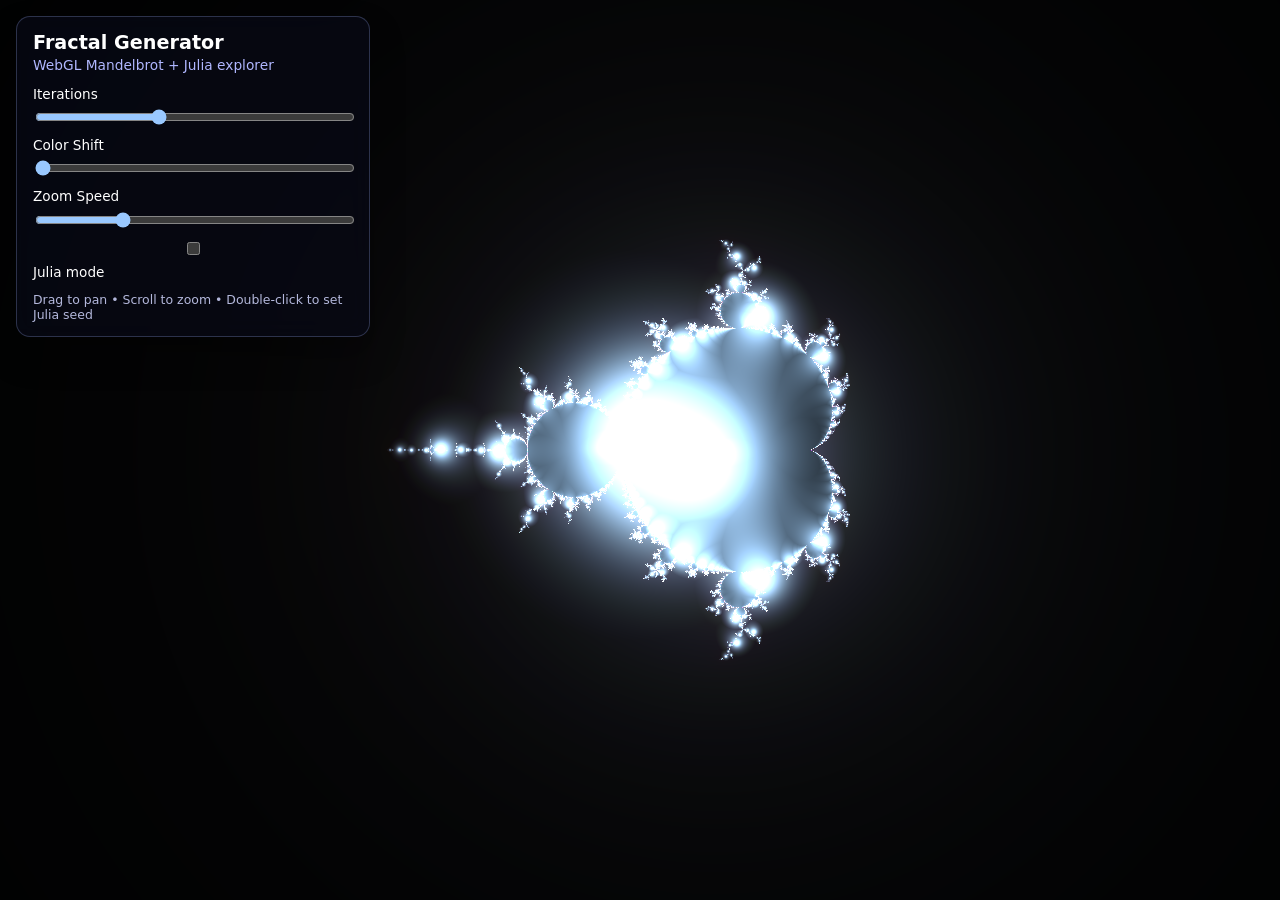
<file: index.html>
<!doctype html>
<html lang="en">
<head>
  <meta charset="UTF-8" />
  <meta name="viewport" content="width=device-width, initial-scale=1.0" />
  <title>Fractal Generator — WebGL Masterpiece</title>
  <link rel="stylesheet" href="webgl/style.css" />
</head>
<body>
  <canvas id="glCanvas"></canvas>
  <aside class="hud">
    <h1>Fractal Generator</h1>
    <p>WebGL Mandelbrot + Julia explorer</p>
    <label>Iterations <input id="iterations" type="range" min="64" max="2000" value="800" /></label>
    <label>Color Shift <input id="shift" type="range" min="0" max="6.283" step="0.001" value="0" /></label>
    <label>Zoom Speed <input id="zoomSpeed" type="range" min="0.02" max="0.4" step="0.01" value="0.12" /></label>
    <label><input id="juliaToggle" type="checkbox" /> Julia mode</label>
    <div class="tips">Drag to pan • Scroll to zoom • Double-click to set Julia seed</div>
  </aside>
  <script type="module" src="webgl/main.js"></script>
</body>
</html>
</file>
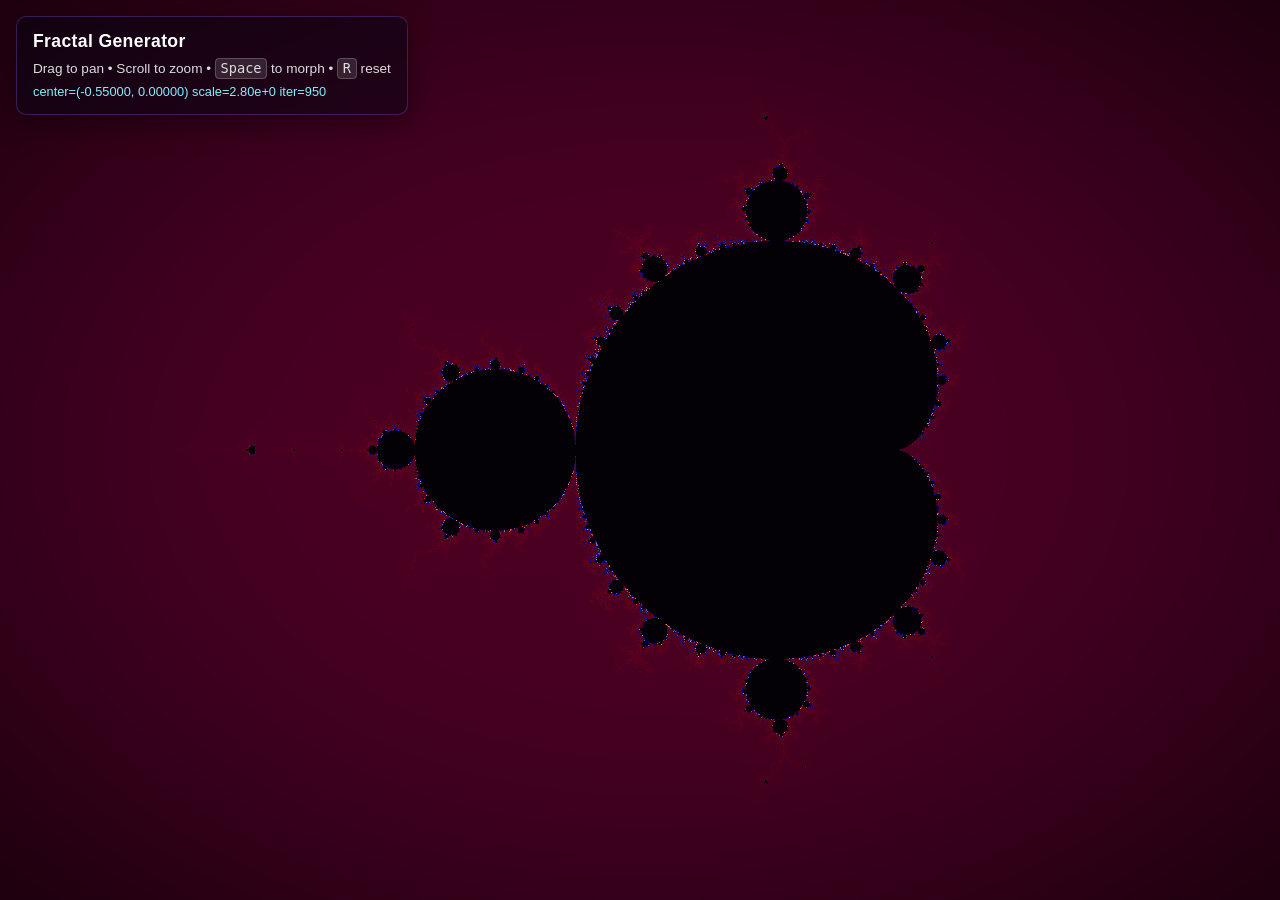
<file: FractalGenerator.UI/index.html>
<!doctype html>
<html lang="en">
<head>
  <meta charset="UTF-8" />
  <meta name="viewport" content="width=device-width, initial-scale=1.0" />
  <title>Fractal Generator — WebGL Masterpiece</title>
  <link rel="stylesheet" href="styles.css" />
</head>
<body>
  <canvas id="fractal"></canvas>

  <section class="hud">
    <h1>Fractal Generator</h1>
    <p>Drag to pan • Scroll to zoom • <kbd>Space</kbd> to morph • <kbd>R</kbd> reset</p>
    <div class="stats" id="stats"></div>
  </section>

  <script type="module" src="webgl-masterpiece.js"></script>
</body>
</html>
</file>
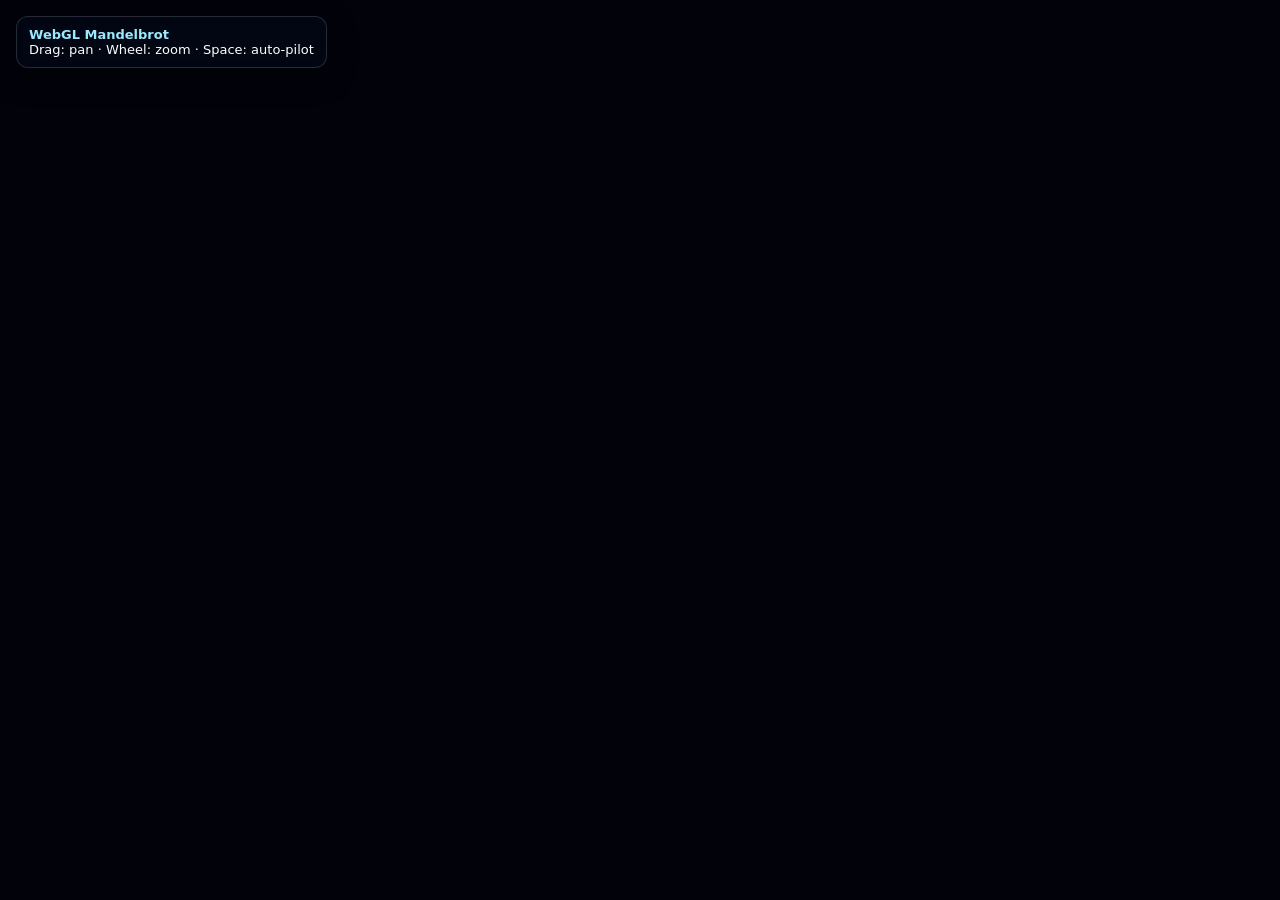
<file: webgl-masterpiece.html>
<!doctype html>
<html lang="en">
<head>
  <meta charset="UTF-8" />
  <meta name="viewport" content="width=device-width, initial-scale=1.0" />
  <title>FractalGenerator — WebGL Masterpiece</title>
  <style>
    :root { color-scheme: dark; }
    html, body { margin:0; height:100%; background:#02030a; font-family: Inter, system-ui, sans-serif; }
    canvas { width:100%; height:100%; display:block; }
    .hud {
      position: fixed; top: 16px; left: 16px; z-index: 2;
      background: rgba(3, 8, 24, .65); border: 1px solid rgba(255,255,255,.15);
      border-radius: 12px; padding: 10px 12px; backdrop-filter: blur(8px);
      box-shadow: 0 8px 30px rgba(0,0,0,.35); font-size: 13px;
    }
    .hud b { color: #9be9ff; }
  </style>
</head>
<body>
  <div class="hud"><b>WebGL Mandelbrot</b><br/>Drag: pan · Wheel: zoom · Space: auto-pilot</div>
  <canvas id="gl"></canvas>
  <script>
    const canvas = document.getElementById('gl');
    const gl = canvas.getContext('webgl');
    if (!gl) throw new Error('WebGL unavailable');

    const vs = `attribute vec2 aPos; void main(){ gl_Position = vec4(aPos,0.0,1.0);} `;
    const fs = `
      precision highp float;
      uniform vec2 uRes; uniform float uTime; uniform vec2 uCenter; uniform float uZoom;
      vec3 palette(float t){
        return 0.5 + 0.5*cos(6.28318*(vec3(0.08,0.27,0.53)*t + vec3(0.0,0.15,0.32)));
      }
      void main(){
        vec2 uv = (gl_FragCoord.xy - 0.5*uRes)/uRes.y;
        float zoom = exp(uZoom);
        vec2 c = uCenter + uv / zoom;
        vec2 z = vec2(0.0);
        float m2 = 0.0;
        float it = 0.0;
        const float maxIt = 420.0;
        for(float i=0.0;i<420.0;i++){
          z = vec2(z.x*z.x - z.y*z.y, 2.0*z.x*z.y) + c;
          m2 = dot(z,z);
          if(m2 > 256.0){ it = i; break; }
          it = maxIt;
        }
        float smooth = it - log2(max(1.0, log2(m2))) + 4.0;
        float t = smooth/maxIt;
        vec3 col = (it>=maxIt) ? vec3(0.0) : palette(t + 0.03*sin(uTime*0.6));
        col *= 1.0 - 0.25*length(uv);
        gl_FragColor = vec4(pow(col, vec3(0.9)), 1.0);
      }
    `;
    function shader(type, src){ const s=gl.createShader(type); gl.shaderSource(s,src); gl.compileShader(s); if(!gl.getShaderParameter(s,gl.COMPILE_STATUS)) throw gl.getShaderInfoLog(s); return s; }
    const p=gl.createProgram(); gl.attachShader(p, shader(gl.VERTEX_SHADER,vs)); gl.attachShader(p, shader(gl.FRAGMENT_SHADER,fs)); gl.linkProgram(p); if(!gl.getProgramParameter(p,gl.LINK_STATUS)) throw gl.getProgramInfoLog(p); gl.useProgram(p);

    const buf=gl.createBuffer(); gl.bindBuffer(gl.ARRAY_BUFFER,buf);
    gl.bufferData(gl.ARRAY_BUFFER, new Float32Array([-1,-1, 3,-1, -1,3]), gl.STATIC_DRAW);
    const aPos=gl.getAttribLocation(p,'aPos'); gl.enableVertexAttribArray(aPos); gl.vertexAttribPointer(aPos,2,gl.FLOAT,false,0,0);

    const uRes=gl.getUniformLocation(p,'uRes'), uTime=gl.getUniformLocation(p,'uTime'), uCenter=gl.getUniformLocation(p,'uCenter'), uZoom=gl.getUniformLocation(p,'uZoom');
    let center=[-0.743643887037151, 0.13182590420533], zoom=7.0, dragging=false, last=[0,0], auto=true;

    function resize(){ const dpr=Math.min(devicePixelRatio||1,2); canvas.width=innerWidth*dpr; canvas.height=innerHeight*dpr; gl.viewport(0,0,canvas.width,canvas.height);} addEventListener('resize',resize); resize();
    canvas.addEventListener('mousedown',e=>{dragging=true;auto=false;last=[e.clientX,e.clientY];});
    addEventListener('mouseup',()=>dragging=false);
    addEventListener('mousemove',e=>{ if(!dragging) return; const dx=e.clientX-last[0], dy=e.clientY-last[1]; last=[e.clientX,e.clientY]; const s=Math.exp(-zoom); center[0]-=dx/canvas.height*s; center[1]+=dy/canvas.height*s;});
    canvas.addEventListener('wheel',e=>{ e.preventDefault(); auto=false; zoom += -Math.sign(e.deltaY)*0.12; }, {passive:false});
    addEventListener('keydown',e=>{ if(e.code==='Space') auto=!auto; });

    const start=performance.now();
    (function frame(now){
      const t=(now-start)/1000;
      if(auto){ zoom += 0.0035; center[0] += 0.00003*cos(t*0.27); center[1] += 0.00003*sin(t*0.31); }
      gl.uniform2f(uRes, canvas.width, canvas.height);
      gl.uniform1f(uTime, t);
      gl.uniform2f(uCenter, center[0], center[1]);
      gl.uniform1f(uZoom, zoom);
      gl.drawArrays(gl.TRIANGLES,0,3);
      requestAnimationFrame(frame);
    })(start);
  </script>
</body>
</html>
</file>
<file: webgl/style.css>
:root { color-scheme: dark; }
html, body { margin: 0; height: 100%; overflow: hidden; font-family: Inter, system-ui, sans-serif; background:#03040a; }
#glCanvas { width: 100%; height: 100%; display:block; }
.hud {
  position: fixed; top: 1rem; left: 1rem; width: min(320px, 90vw);
  background: rgba(8, 10, 24, 0.65); backdrop-filter: blur(12px); border: 1px solid rgba(160,180,255,.25);
  border-radius: 14px; padding: 0.9rem 1rem; box-shadow: 0 18px 32px rgba(0,0,0,.35);
}
.hud h1 { margin: 0 0 .15rem; font-size: 1.2rem; }
.hud p { margin: 0 0 .8rem; color: #b0b7ff; font-size: .86rem; }
label { display:grid; gap:.35rem; margin:.6rem 0; font-size:.85rem; }
input[type="range"] { width:100%; }
.tips { margin-top: .75rem; font-size: .78rem; color: #d2d7ff; opacity: .85; }
</file>
<file: FractalGenerator.UI/styles.css>
:root {
  color-scheme: dark;
}

html,
body {
  margin: 0;
  width: 100%;
  height: 100%;
  overflow: hidden;
  background: radial-gradient(circle at 20% 20%, #120022, #03030a 60%);
  font-family: Inter, Segoe UI, Roboto, sans-serif;
}

#fractal {
  width: 100%;
  height: 100%;
  display: block;
}

.hud {
  position: fixed;
  top: 1rem;
  left: 1rem;
  padding: 0.9rem 1rem;
  border-radius: 10px;
  background: rgba(5, 5, 18, 0.5);
  backdrop-filter: blur(6px);
  border: 1px solid rgba(158, 84, 255, 0.3);
  box-shadow: 0 8px 28px rgba(0, 0, 0, 0.4);
}

.hud h1 {
  margin: 0;
  letter-spacing: 0.02em;
  font-size: 1.1rem;
}

.hud p {
  margin: 0.5rem 0;
  color: #ddd;
  font-size: 0.85rem;
}

.stats {
  color: #8ef;
  font-size: 0.8rem;
}

kbd {
  background: rgba(255, 255, 255, 0.12);
  border: 1px solid rgba(255, 255, 255, 0.2);
  border-radius: 4px;
  padding: 0.08rem 0.3rem;
}
</file>
